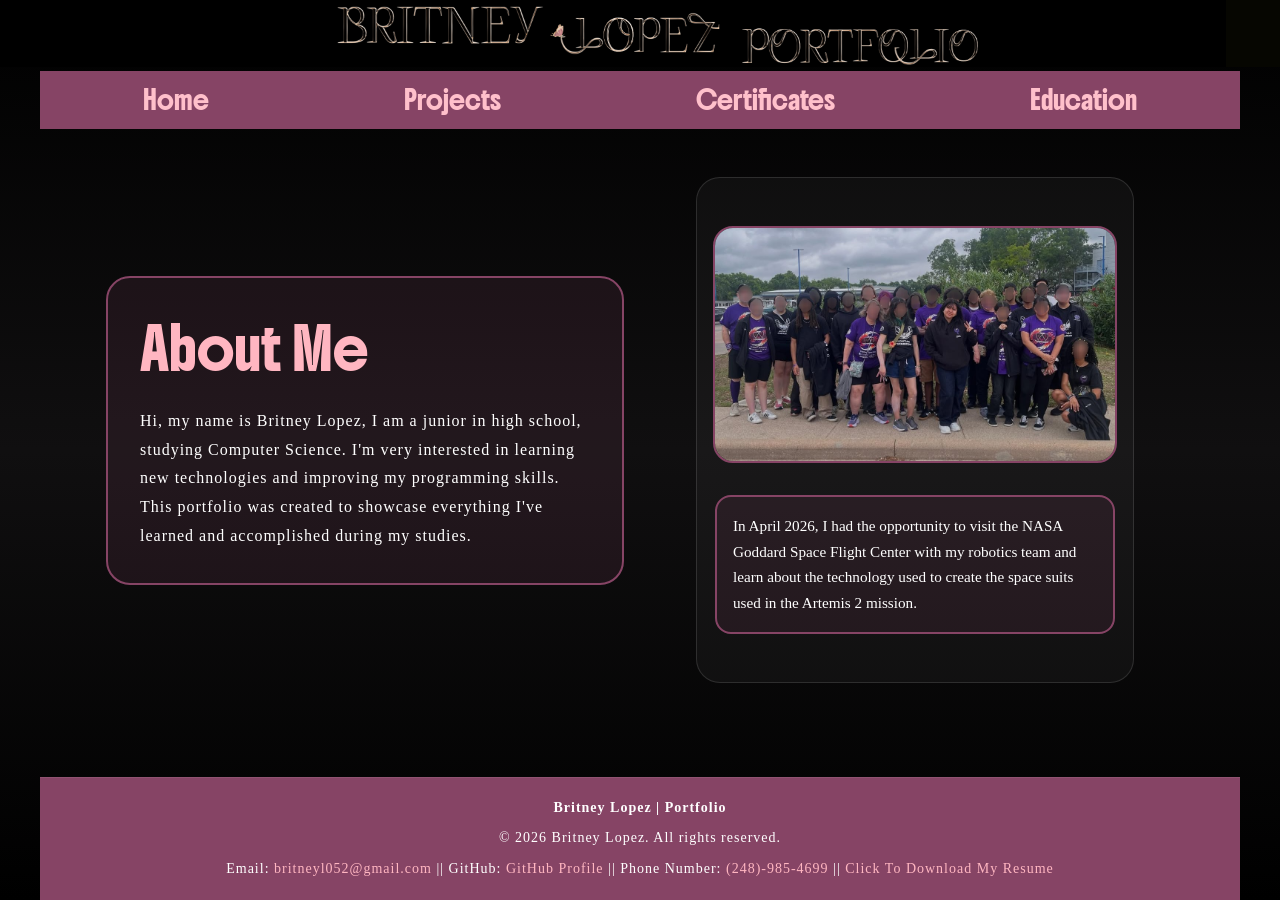
<file: index.html>
<!DOCTYPE html>
<html lang="en">
<head>
           <meta charset="utf-8">
           <link rel="stylesheet" href="style.css">
           <title>Britney L. Portfolio</title>
           <meta name="viewport" content="width=device-width, initial-scale=1.0">
<!--fonts-->
<link rel="preconnect" href="https://fonts.googleapis.com">
<link rel="preconnect" href="https://fonts.gstatic.com" crossorigin>
<link href="https://fonts.googleapis.com/css2?family=Boldonse&display=swap" rel="stylesheet">

</head>

<body>
           <div class="bl-container">
              <a href="index.html">
               <img class="bl-img" src="img/banner.png" alt="header image">
               </a>
           </div>
           <nav>
               <div class="nav-con">
                    <a class="nav-link" href="index.html">Home</a>
                    <a class="nav-link" href="projects.html">Projects </a> 
                    <a class="nav-link" href="cert.html">Certificates</a>
                    <a class="nav-link" href="education.html">Education</a>
               </div>
               
           </nav>
           <main class="home-main">
               <section class="hero">
                   <div class="hero-text">
                       <h1>About Me</h1>
                       <p class="aboutMe">Hi, my name is Britney Lopez, I am a junior in high school, studying Computer Science. I'm very interested in learning new technologies and improving my programming skills. This portfolio was created to showcase everything I've learned and accomplished during my studies.</p>
                   </div>
                   <figure class="hero-figure">
                       <img src="img/nASATrip.jpg" alt="NASA Trip" class="nasaTrip">
                       <figcaption class="trip-figcaption">In April 2026, I had the opportunity to visit the NASA Goddard Space Flight Center with my robotics team and learn about the technology used to create the space suits used in the Artemis 2 mission.</figcaption>
                   </figure>
               </section>
           </main>

           <footer class="footer">
               <p class="footerText">
                    <strong>Britney Lopez | Portfolio</strong>
               </p>
                    <p class="footerText">
                          &copy; 2026 Britney Lopez. All rights reserved. 
                     </p>
                            <p class="footerText">
                                  Email: <a href="mailto:britneyl052@gmail.com" target="_blank">britneyl052@gmail.com</a>
                                     
                                            || GitHub: <a href="https://github.com/Val-Essi" target="_blank">GitHub Profile</a> 
                                                || Phone Number: <span style="color: lightpink;">(248)-985-4699</span>
                                                    || <a href="img/Britney Lopez Resume.pdf" download>Click To Download My Resume</a>
                                            </p>
                                            
    </footer> 
</body>
</html>
</file>
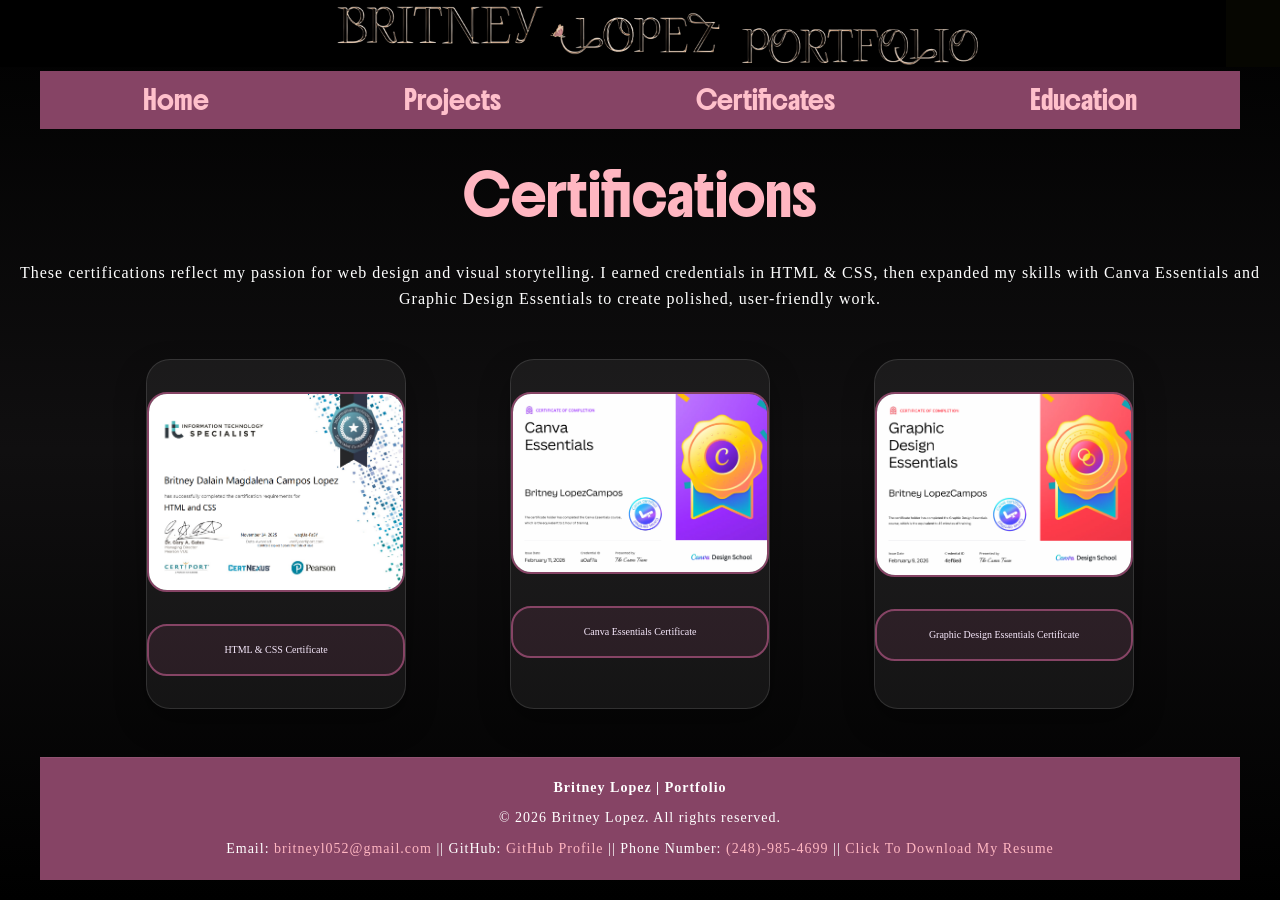
<file: cert.html>
<!DOCTYPE html>
<html lang="en">
<head>
	<meta charset="utf-8">
	<meta name="viewport" content="width=device-width, initial-scale=1">
	<title>Certificate</title>
	<meta name="description" content="Certificate page">
	<link rel="stylesheet" href="style.css">
<!--fonts-->
<link rel="preconnect" href="https://fonts.googleapis.com">
<link rel="preconnect" href="https://fonts.gstatic.com" crossorigin>
<link href="https://fonts.googleapis.com/css2?family=Boldonse&display=swap" rel="stylesheet">

</head>
<body>
    <div class="bl-container">
              <a href="index.html">
               <img class="bl-img" src="img/banner.png" alt="header image">
               </a>
           </div>
           <nav>
               <div class="nav-con">
                    <a class="nav-link" href="index.html">Home</a>
                    <a class="nav-link" href="projects.html">Projects </a> 
                    <a class="nav-link" href="cert.html">Certificates</a>
                    <a class="nav-link" href="education.html">Education</a>
               </div>
           </nav>  
           <div>    

	<header>
		<h1>Certifications</h1>
	</header>

<p>These certifications reflect my passion for web design and visual storytelling. I earned credentials in HTML & CSS, then expanded my skills with Canva Essentials and Graphic Design Essentials to create polished, user-friendly work.</p>

<section class="cert-grid">
    <figure class="cert-card">
        <img src="img/html-css.png" alt="HTML and CSS Certificate">
        <figcaption>HTML & CSS Certificate</figcaption>
    </figure>
    <figure class="cert-card">
        <img src="img/canva-essentials.png" alt="Canva Essentials Certificate">
        <figcaption>Canva Essentials Certificate</figcaption>
    </figure>
    <figure class="cert-card">
        <img src="img/graphic-design-essentials.png" alt="Graphic Design Essentials Certificate">
        <figcaption>Graphic Design Essentials Certificate</figcaption>
    </figure>
    </section>

	<footer class="footer">
               <p class="footerText">
                    <strong>Britney Lopez | Portfolio</strong>
               </p>
                    <p class="footerText">
                          &copy; 2026 Britney Lopez. All rights reserved. 
                     </p>
                            <p class="footerText">
                                  Email: <a href="mailto:britneyl052@gmail.com" target="_blank">britneyl052@gmail.com</a>
                                     
                                            || GitHub: <a href="https://github.com/Val-Essi" target="_blank">GitHub Profile</a> 
                                                || Phone Number: <span style="color: lightpink;">(248)-985-4699</span>
                                                    || <a href="img/Britney Lopez Resume.pdf" download>Click To Download My Resume</a>
                                            </p>
                                            
    </footer> 
</body>
</html>
</file>
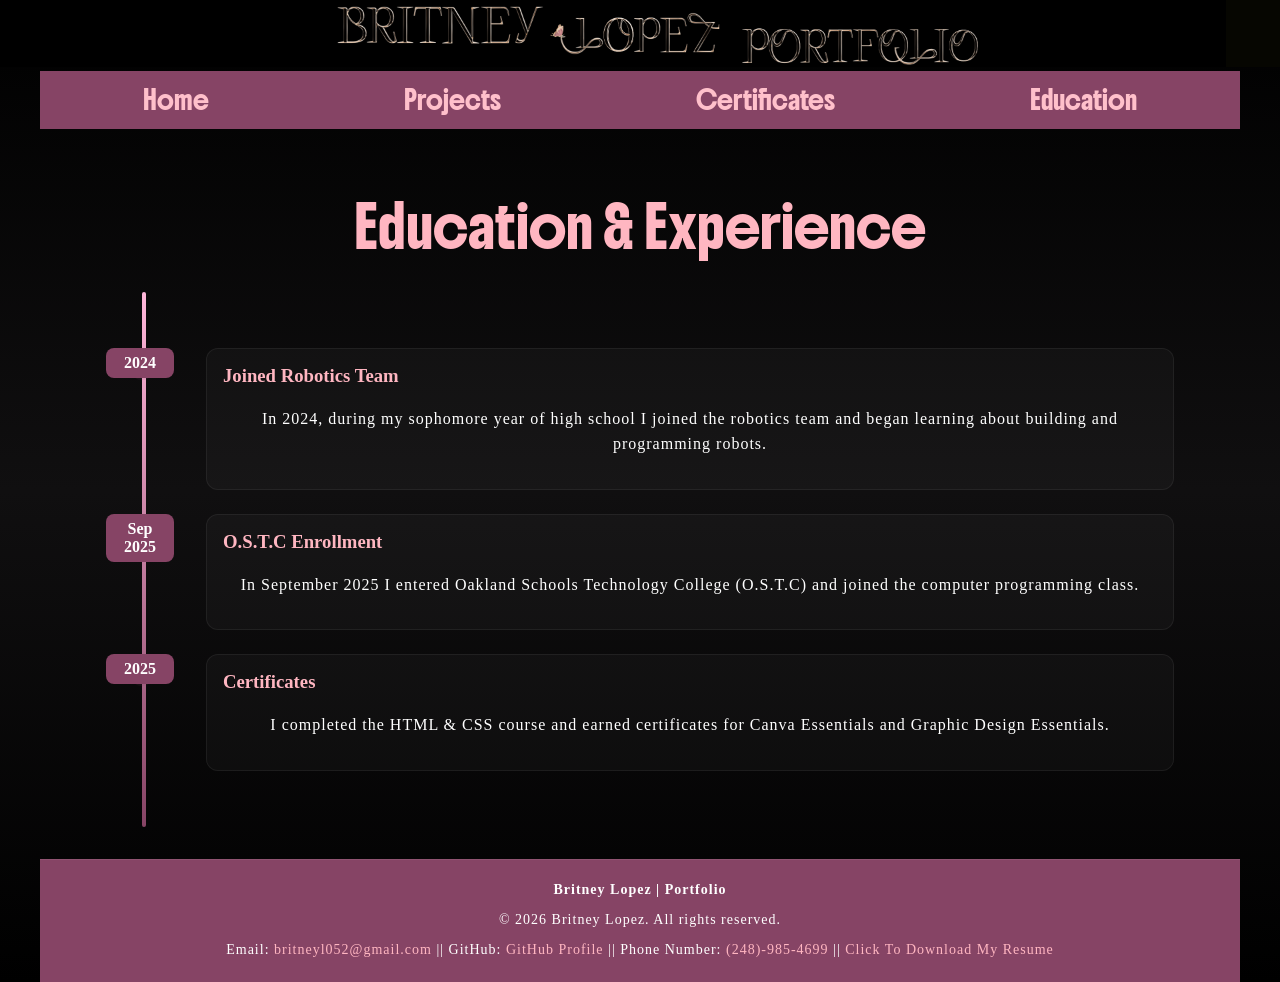
<file: education.html>
<!DOCTYPE html>
<html lang="en">
<head>
  <meta charset="UTF-8">
  <meta name="viewport" content="width=device-width, initial-scale=1.0">
  <link rel="stylesheet" href="style.css">
  <title>Education</title>
  <!--fonts-->
<link rel="preconnect" href="https://fonts.googleapis.com">
<link rel="preconnect" href="https://fonts.gstatic.com" crossorigin>
<link href="https://fonts.googleapis.com/css2?family=Boldonse&display=swap" rel="stylesheet">

</head>
<body>
         <div class="bl-container">
              <a href="index.html">
               <img class="bl-img" src="img/banner.png" alt="header image">
               </a>
           </div>
           <nav>
               <div class="nav-con">
                    <a class="nav-link" href="index.html">Home</a>
                    <a class="nav-link" href="projects.html">Projects </a> 
                    <a class="nav-link" href="cert.html">Certificates</a>
                    <a class="nav-link" href="education.html">Education</a>
               </div>
           </nav>  
             <main class="timeline-main">
                  <h1>Education & Experience</h1>
                  <section class="timeline">
                       <article class="timeline-item">
                            <div class="timeline-date">2024</div>
                            <div class="timeline-content">
                                 <h3>Joined Robotics Team</h3>
                                 <p>In 2024, during my sophomore year of high school I joined the robotics team and began learning about building and programming robots.</p>
                            </div>
                       </article>

                       <article class="timeline-item">
                            <div class="timeline-date">Sep 2025</div>
                            <div class="timeline-content">
                                 <h3>O.S.T.C Enrollment</h3>
                                 <p>In September 2025 I entered Oakland Schools Technology College (O.S.T.C) and joined the computer programming class.</p>
                            </div>
                       </article>

                       <article class="timeline-item">
                            <div class="timeline-date">2025</div>
                            <div class="timeline-content">
                                 <h3>Certificates</h3>
                                 <p>I completed the HTML & CSS course and earned certificates for Canva Essentials and Graphic Design Essentials.</p>
                            </div>
                       </article>
                  </section>
             </main>

               <footer class="footer">
               <p class="footerText">
                    <strong>Britney Lopez | Portfolio</strong>
               </p>
                    <p class="footerText">
                          &copy; 2026 Britney Lopez. All rights reserved. 
                     </p>
                            <p class="footerText">
                                  Email: <a href="mailto:britneyl052@gmail.com" target="_blank">britneyl052@gmail.com</a>
                                     
                                            || GitHub: <a href="https://github.com/Val-Essi" target="_blank">GitHub Profile</a> 
                                                || Phone Number: <span style="color: lightpink;">(248)-985-4699</span>
                                                    || <a href="img/Britney Lopez Resume.pdf" download>Click To Download My Resume</a>
                                            </p>
                                            
    </footer> 
</body>
</html>
</file>
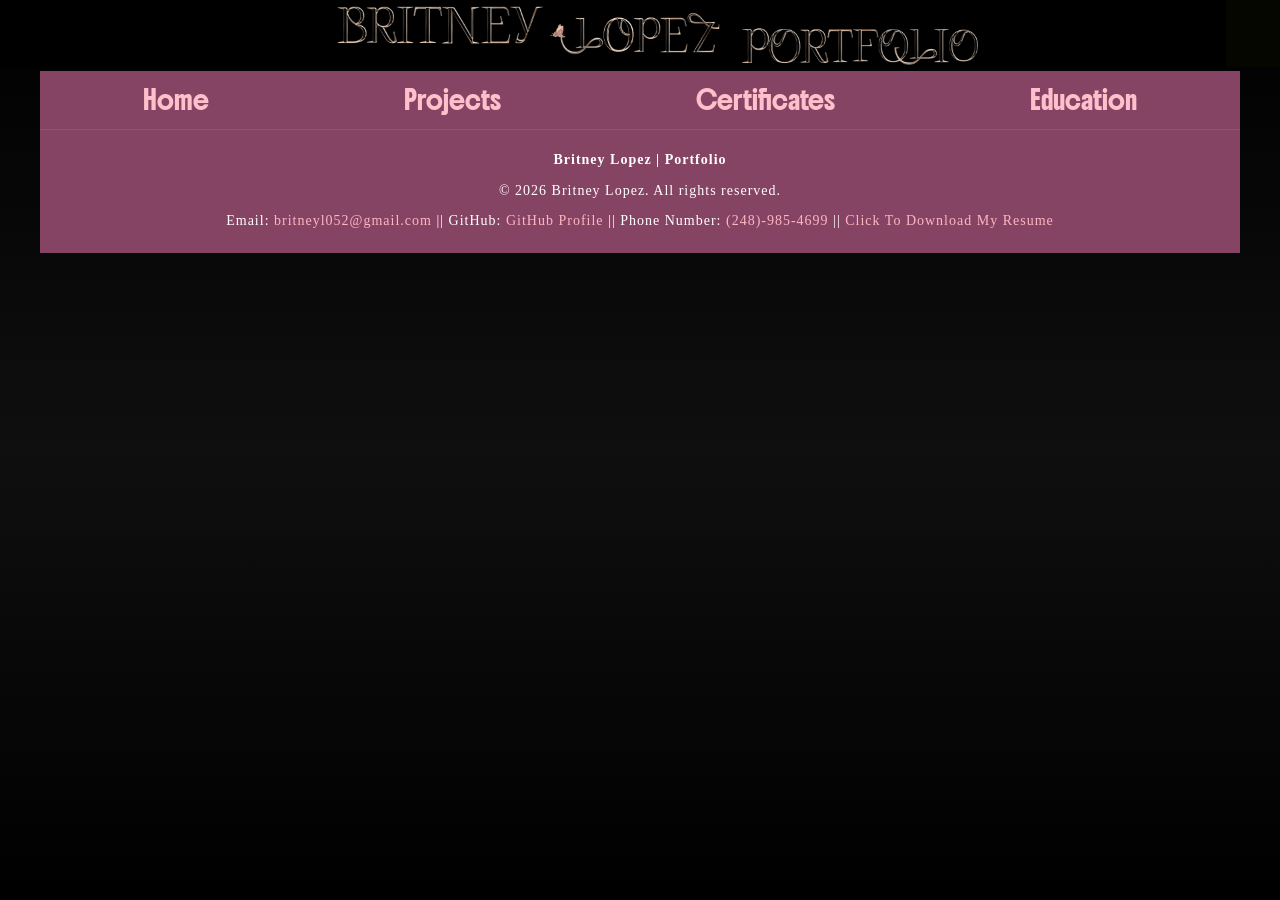
<file: projects.html>
<!DOCTYPE html>
<html lang="en">
<head>
           <meta charset="utf-8">
           <link rel="stylesheet" href="style.css">
           <title>Britney L. Portfolio</title>
           <meta name="viewport" content="width=device-width, initial-scale=1.0">
<!--fonts-->
<link rel="preconnect" href="https://fonts.googleapis.com">
<link rel="preconnect" href="https://fonts.gstatic.com" crossorigin>
<link href="https://fonts.googleapis.com/css2?family=Boldonse&display=swap" rel="stylesheet">
<body>
     <div class="bl-container">
              <a href="index.html">
               <img class="bl-img" src="img/banner.png" alt="header image">
               </a>
           </div>
           <nav>
               <div class="nav-con">
                    <a class="nav-link" href="index.html">Home</a>
                    <a class="nav-link" href="projects.html">Projects </a> 
                    <a class="nav-link" href="cert.html">Certificates</a>
                    <a class="nav-link" href="education.html">Education</a>
               </div>
           </nav>  
           <div>    


        <footer class="footer">
               <p class="footerText">
                    <strong>Britney Lopez | Portfolio</strong>
               </p>
                    <p class="footerText">
                          &copy; 2026 Britney Lopez. All rights reserved. 
                     </p>
                            <p class="footerText">
                                  Email: <a href="mailto:britneyl052@gmail.com" target="_blank">britneyl052@gmail.com</a>
                                     
                                            || GitHub: <a href="https://github.com/Val-Essi" target="_blank">GitHub Profile</a> 
                                                || Phone Number: <span style="color: lightpink;">(248)-985-4699</span>
                                                    || <a href="img/Britney Lopez Resume.pdf" download>Click To Download My Resume</a>
                                            </p>
                                            
    </footer> 

</body>
</html>
</file>
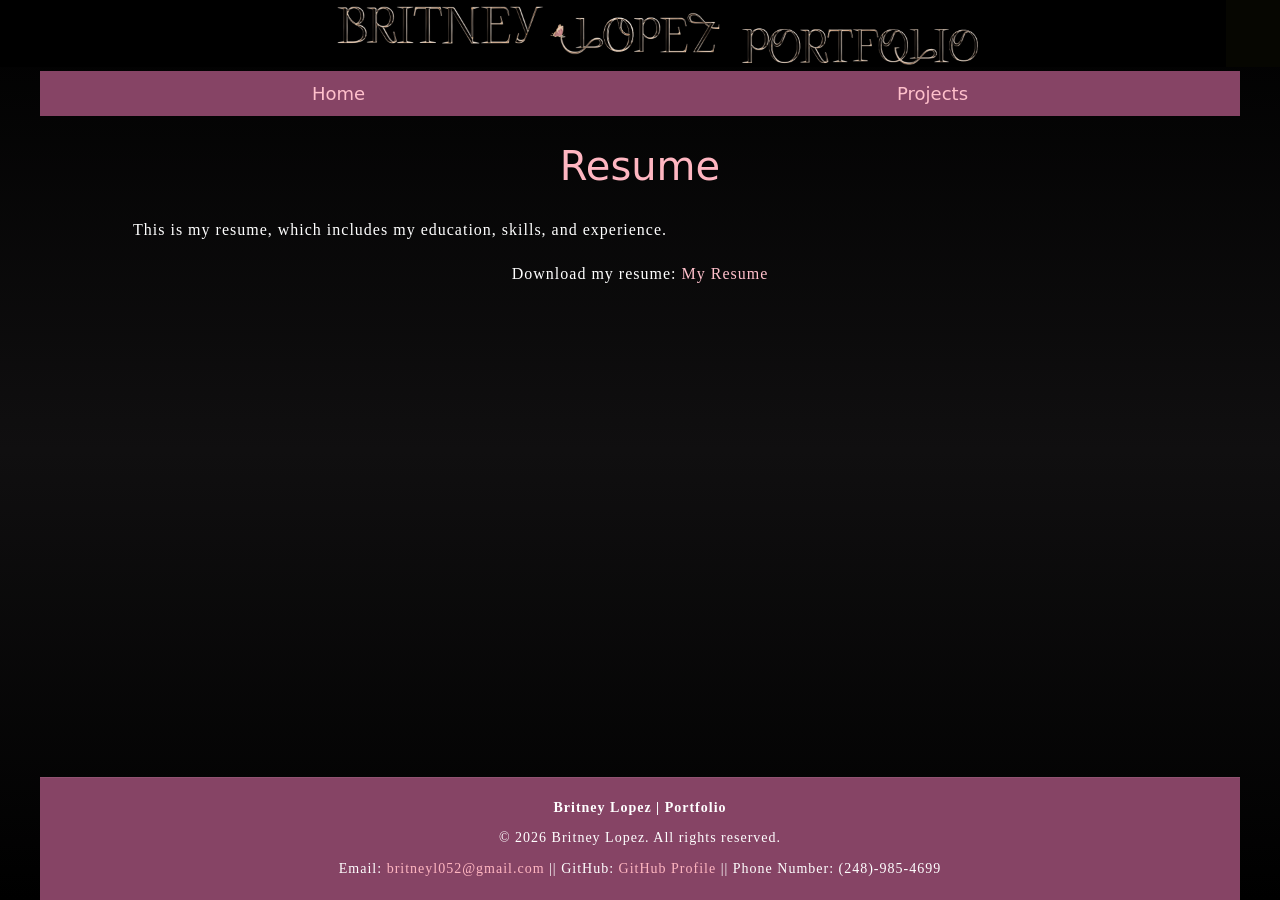
<file: resume.html>
<!DOCTYPE html>
<html lang="en">
<head>
           <meta charset="utf-8">
           <link rel="stylesheet" href="style.css">
           <title>Britney L. Portfolio</title>
           <meta name="viewport" content="width=device-width, initial-scale=1.0">
<!--reqular text-->
           <link rel="preconnect" href="https://fonts.googleapis.com">
           <link rel="preconnect" href="https://fonts.gstatic.com" crossorigin>
           <link href="https://fonts.googleapis.com/css2?family=Dorsa&display=swap" rel="stylesheet">

<!--heading text-->
           <link rel="preconnect" href="https://fonts.googleapis.com">
           <link rel="preconnect" href="https://fonts.gstatic.com" crossorigin>
           <link href="https://fonts.googleapis.com/css2?family=Dorsa&family=Lavishly+Yours&display=swap" rel="stylesheet">

<body>
     <div class="bl-container">
          <a href="index.html">
               <img class="bl-img" src="img/banner.png" alt="header image">
           </a>
          </div>
           <nav>
               <div class="nav-con">
                    <a class="nav-link" href="index.html">Home</a>
                    <a class="nav-link" href="projects.html">Projects </a> 
               </div>

           </nav>  

            <div>    
                 <h1>Resume</h1>
                      <p class="aboutMe">This is my resume, which includes my education, skills, and experience.</p>
                      <p> Download my resume: <a href="img/Britney Lopez Resume.pdf" download>My Resume</a></p>
            </div>

    <footer class="footer">
               <p class="footerText">
                    <strong>Britney Lopez | Portfolio</strong>
               </p>
                    <p class="footerText">
                          &copy; 2026 Britney Lopez. All rights reserved. 
                     </p>
                            <p class="footerText">
                                  Email: <a href="mailto:britneyl052@gmail.com" target="_blank">britneyl052@gmail.com</a>
                                     
                                            || GitHub: <a href="https://github.com/Val-Essi" target="_blank">GitHub Profile</a> 
                                                || Phone Number: (248)-985-4699</p>
    </footer> 

</body>
</html>
</file>
<file: style.css>
/*reqular text*/

.instrument-serif-regular {
  font-family: "Instrument Serif", serif;
  font-weight: 400;
  font-style: normal;
}

.instrument-serif-regular-italic {
  font-family: "Instrument Serif", serif;
  font-weight: 400;
  font-style: italic;
}

    /*heading text*/
.boldonse-regular {
  font-family: "Boldonse", system-ui;
  font-weight: 400;
  font-style: normal;
}

* {
    box-sizing: border-box;
}

p{
    color: white;
}

a{
    text-decoration: none;
}

a:link{
    color: pink;
}
a:visited{
    color: rgba(105, 7, 24, 0.872);
}

a:hover{
    color:aqua;
}

body{
    margin: 0;
    padding: 0;
    min-height: 100vh;
    overflow-x: hidden;
    display: flex;
    flex-direction: column;
    background: linear-gradient(
        to bottom,
        #000000,
        #100f10,
        #000000
    );
}


.bl-container{
    width: auto;
    height: auto;
   /* border-bottom: 2px solid rgb(244, 140, 169);  
    border-radius: 25px;    */
}

.bl-img{
    width: 100%;
    height: 100%;
    object-fit: scale-down;
}

p {
    font-family: "instrument serif", serif;
    text-align: center;
    letter-spacing: 1px;
     line-height: 1.6;
}
nav {
    width: 100%;
    max-width: 1200px;
    margin: 0 auto;
    background-color: #864465;
}

.nav-con{
    font-family: "Boldonse", system-ui;
    font-size: 18px;
    padding: 0.4rem 0.75rem;
    display: flex;
    justify-content: space-around;
    align-items: center;
    gap: 12px;
    width: 100%;
}

.nav-link{
    padding: 6px 14px;
    border-radius: 8px;
    transition: all .3s ease;
}


h1{
    font-family: "Boldonse", system-ui;
    font-size: 40px;
    color: lightpink;
    text-align: center;
    font-weight: normal;
}
.footer{
    background-color: #864465;
    display: flex;
    flex-direction: column;
    align-items: center;
    justify-content: center;
    margin-top: auto;
    width: 100%;
    max-width: 1200px;
    margin-left: auto;
    margin-right: auto;
    padding: 1rem 1.5rem;
    box-shadow: inset 0 1px 0 rgba(255,255,255,0.08);
}

.footerText{
    font-family: "instrument serif", serif;
    font-size: 14px;
    text-align: center;
    color: white;
    margin: 0.25rem 0;
}

.footer a{
    color: lightpink;
}

.footer a:hover{
    color: aqua;
}

.aboutMe {
    max-width: 800px;
    margin: 0;
    padding: 0;
    background-color: transparent;
    border: none;
    border-radius: 0;
    line-height: 1.8;
    font-size: 1rem;
}

.home-main {
    max-width: 1100px;
    width: 100%;
    margin: 2rem auto;
    padding: 0 1rem;
}

.hero {
    display: grid;
    grid-template-columns: minmax(280px, 1fr) minmax(320px, 1fr);
    gap: 2rem;
    align-items: center;
}

.hero-text {
    background-color: rgba(134, 68, 101, 0.16);
    border: 2px solid #864465;
    border-radius: 24px;
    padding: 2rem;
}

.hero-text h1 {
    margin-top: 0;
    margin-bottom: 1.25rem;
    text-align: left;
}

.hero-text p {
    text-align: left;
}

.hero-figure {
    background: rgba(255, 255, 255, 0.04);
    border: 1px solid rgba(255, 255, 255, 0.12);
    border-radius: 24px;
    overflow: hidden;
    padding: 1rem;
}

.nasaTrip {
    width: 100%;
    height: auto;
    border-radius: 20px;
    display: block;
}

.trip-figcaption {
    font-family: "instrument serif", serif;
    text-align: left;
    margin-top: 1rem;
    background-color: #86446526;
    border: 2px solid #864465;
    border-radius: 16px;
    padding: 1rem;
    line-height: 1.7;
    font-size: 0.95rem;
    color: white;
    
}

@media (max-width: 820px) {
    .hero {
        grid-template-columns: 1fr;
    }

    .hero-text,
    .hero-figure {
        padding: 1.5rem;
    }

    .nav-con {
        flex-wrap: wrap;
        gap: 10px;
    }
}

figure img{
    width: 50%;
    height: 70%;
    margin-top: 2rem;
    border-radius: 20px;
    border: 2px solid #864465;
    margin-bottom: 2rem;
    margin-left: auto;
    margin-right: auto;
    display: block;
}

figcaption{
    font-family: "instrument serif", serif;
    max-width: 400px;
    max-height: 500px;
    margin: 2rem auto; 
    padding: 1rem; 
    background-color: #86446526;
    border: 2px solid #864465;
    border-radius: 20px;
    line-height: 1.6;
   /* padding-left: 3em; */
    font-size: 10px;
}

.cert-grid {
    display: grid;
    grid-template-columns: repeat(auto-fit, minmax(240px, 1fr));
    gap: 1.5rem;
    max-width: 1100px;
    margin: 2rem auto;
    padding: 0 1rem;
}

.cert-card {
    background: rgba(255, 255, 255, 0.06);
    border: 1px solid rgba(255, 255, 255, 0.12);
    border-radius: 24px;
    overflow: hidden;
    box-shadow: 0 14px 30px rgba(0, 0, 0, 0.35);
    transition: transform 0.3s ease, box-shadow 0.3s ease;
}

.cert-card:hover {
    transform: translateY(-6px);
    box-shadow: 0 20px 40px rgba(0, 0, 0, 0.45);
}

.cert-card img {
    width: 100%;
    height: auto;
    display: block;
    object-fit: contain;
}

.cert-card figcaption {
    padding: 1rem;
    text-align: center;
    font-family: "instrument serif", serif;
    color: #f8eafd;
    background: rgba(134, 68, 101, 0.18);
}

/* Timeline styles for education page */
.timeline-main {
    max-width: 1100px;
    width: 100%;
    margin: 2rem auto;
    padding: 0 1rem;
}

.timeline {
    position: relative;
    padding: 2rem 0;
}

.timeline::before {
    content: "";
    position: absolute;
    left: 36px;
    top: 0;
    bottom: 0;
    width: 4px;
    background: linear-gradient(180deg, #ffb6d9, #864465);
    border-radius: 4px;
}

.timeline-item {
    position: relative;
    margin: 1.5rem 0 1.5rem 0;
    padding-left: 100px;
}

.timeline-item::before {
    content: "";
    position: absolute;
    left: 28px;
    top: 12px;
    width: 16px;
    height: 16px;
    border-radius: 50%;
    background: #ffb6d9;
    box-shadow: 0 0 0 4px rgba(134,68,101,0.12);
}

.timeline-date {
    position: absolute;
    left: 0;
    top: 0;
    width: 68px;
    text-align: center;
    background: #864465;
    color: #fff;
    border-radius: 8px;
    padding: 6px 8px;
    font-weight: 600;
}

.timeline-content {
    background: rgba(255,255,255,0.03);
    border: 1px solid rgba(255,255,255,0.06);
    padding: 1rem;
    border-radius: 12px;
}

.timeline-content h3 {
    margin-top: 0;
    color: lightpink;
}

@media (max-width: 720px) {
    .timeline::before { left: 20px; }
    .timeline-item { padding-left: 70px; }
    .timeline-date { display: none; }
    .timeline-item::before { left: 8px; }
}
</file>
